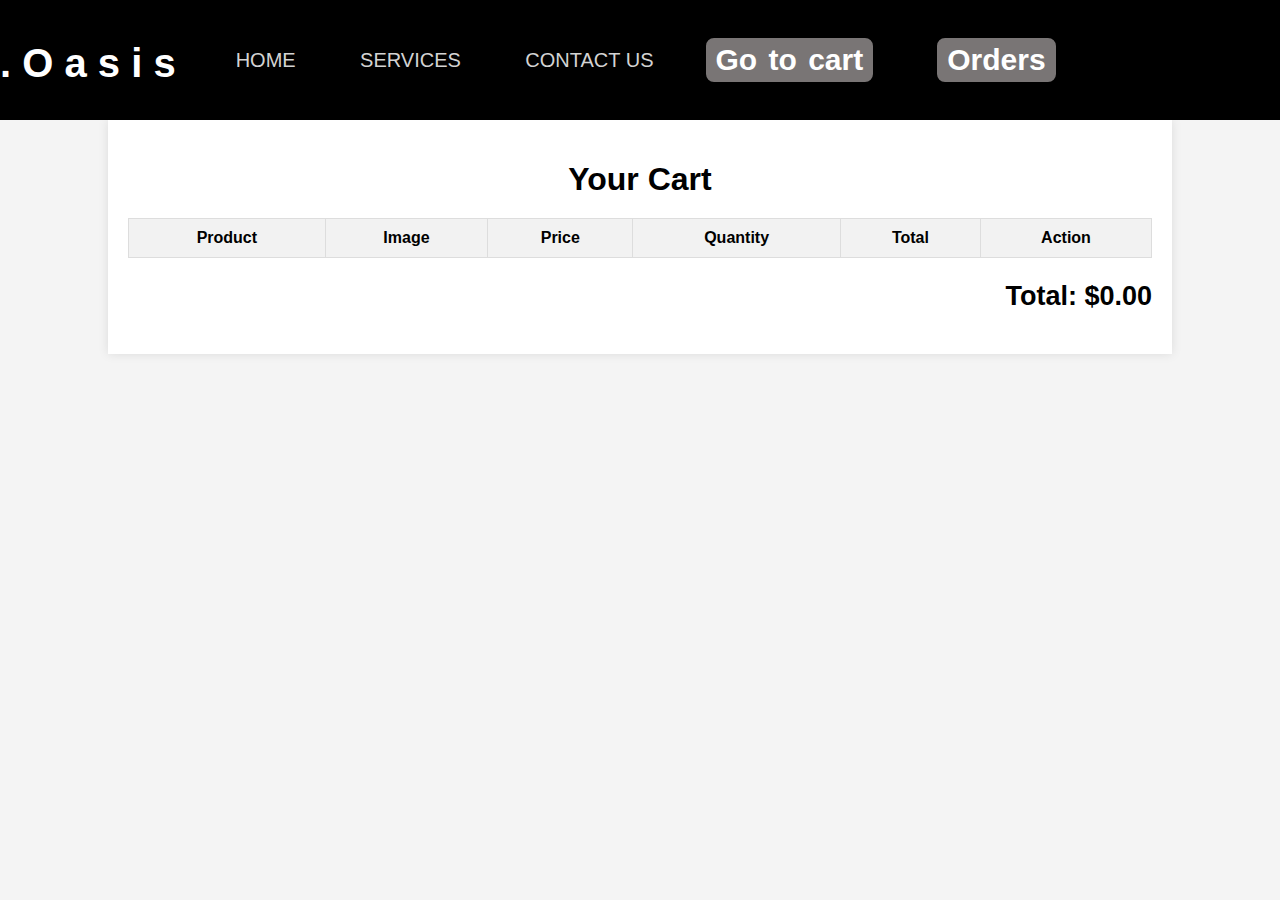
<file: newproject/cart.html>
<!DOCTYPE html>
<html lang="en">
<head>
    <meta charset="UTF-8">
    <meta name="viewport" content="width=device-width, initial-scale=1.0">
    <title>Cart</title>
    <link rel="stylesheet" href="cart.css">
</head>
<body>
    <nav id="nav">

        <div class="navTop">
            <div class="navItem">
                <h1 class="oasis">. O a s i s</h1>

            </div>
            <div class="navBottom1">
                <a onclick="window.open('index.html','_blank')" class="menuItem1">HOME</a>
                <a class="menuItem1">SERVICES</a>
                <a class="menuItem1">CONTACT US</a>
            </div>
            <div class="cartbtn" onclick="window.open('cart.html','_blank')">Go to cart
                <i class="fa-solid fa-cart-shopping"></i>
            </div>
            <div class="cartbtn1" onclick="window.open('cart.html','_blank')">Orders
                <i class="fa-solid fa-truck"></i>            </div>
        </div>
    </nav>

    <div class="cart-container">
        <h1>Your Cart</h1>
        <table class="cart-table">
            <thead>
                <tr>
                    <th>Product</th>
                    <th>Image</th>
                    <th>Price</th>
                    <th>Quantity</th>
                    <th>Total</th>
                    <th>Action</th>
                </tr>
            </thead>
            <tbody id="cartTableBody">
                <!-- Cart items will be dynamically inserted here -->
            </tbody>
        </table>
        <div class="cart-total">
            <h2>Total: $<span id="total-price">0.00</span></h2>
        </div>
    </div>
    <script src="cart.js"></script>
</body>
</html>
</file>
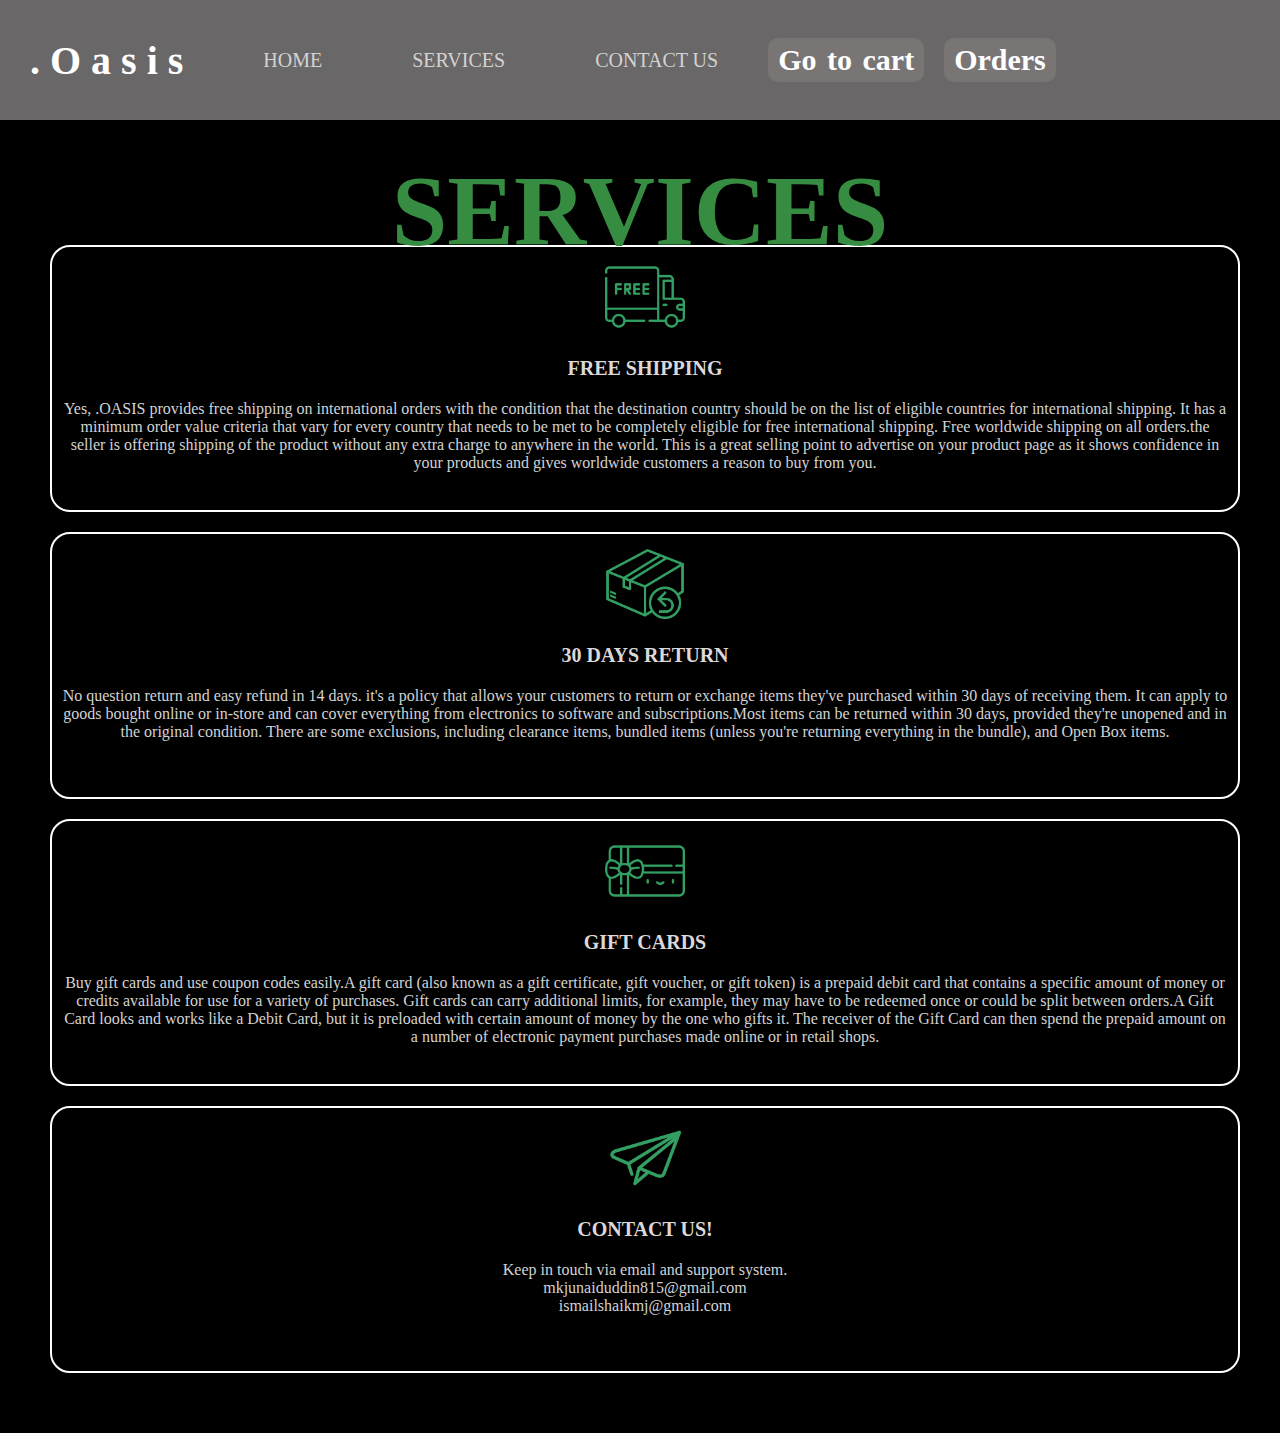
<file: newproject/serv.html>
<!DOCTYPE html>
<html lang="en">

<head>
    <meta charset="UTF-8">
    <meta name="viewport" content="width=device-width, initial-scale=1.0">
    <title>Document</title>
    <link rel="stylesheet" href="serv.css">
</head>

<body>
    <nav id="nav">

        <div class="navTop">
            <div class="navItem">
                <h1 class="oasis">. O a s i s</h1>

            </div>
            <div class="navBottom1">
                <a onclick="window.open('index.html','_blank')" class="menuItem1">HOME</a>
                <a class="menuItem1">SERVICES</a>
                <a class="menuItem1">CONTACT US</a>
            </div>
            <div class="cartbtn" onclick="window.open('cart.html','_blank')">Go to cart
                <i class="fa-solid fa-cart-shopping"></i>
            </div>
            <div class="cartbtn1" onclick="window.open('cart.html','_blank')">Orders
                <i class="fa-solid fa-truck"></i>            </div>
        </div>
    </nav>
    <div class="services">
        <h1 class="h1">SERVICES</h1>
    </div>
    <div class="features">
        <div class="feature">
            <img src="./img/shipping.png" alt="" class="featureIcon">
            <span class="featureTitle">FREE SHIPPING</span>
            <span class="featureDesc">Yes, .OASIS provides free shipping on international orders with the condition that
                the destination country should be on the list of eligible countries for international shipping. It has a
                minimum order value criteria that vary for every country that needs to be met to be completely eligible
                for free international shipping. Free worldwide shipping on all orders.the seller is offering shipping
                of the product without any extra charge to anywhere in the world. This is a great selling point to
                advertise on your product page as it shows confidence in your products and gives worldwide customers a
                reason to buy from you.</span>
        </div>
        <div class="feature">
            <img class="featureIcon" src="./img/return.png" alt="">
            <span class="featureTitle">30 DAYS RETURN</span>
            <span class="featureDesc">No question return and easy refund in 14 days. it's a policy that allows your
                customers to return or exchange items they've purchased within 30 days of receiving them. It can apply
                to goods bought online or in-store and can cover everything from electronics to software and
                subscriptions.Most items can be returned within 30 days, provided they're unopened and in the original
                condition. There are some exclusions, including clearance items, bundled items (unless you're returning
                everything in the bundle), and Open Box items.</span>
        </div>
        <div class="feature">
            <img class="featureIcon" src="./img/gift.png" alt="">
            <span class="featureTitle">GIFT CARDS</span>
            <span class="featureDesc">Buy gift cards and use coupon codes easily.A gift card (also known as a gift
                certificate, gift voucher, or gift token) is a prepaid debit card that contains a specific amount of
                money or credits available for use for a variety of purchases. Gift cards can carry additional limits,
                for example, they may have to be redeemed once or could be split between orders.A Gift Card looks and
                works like a Debit Card, but it is preloaded with certain amount of money by the one who gifts it. The
                receiver of the Gift Card can then spend the prepaid amount on a number of electronic payment purchases
                made online or in retail shops.</span>
        </div>
        <div class="feature">
            <img class="featureIcon" src="./img/contact.png" alt="">
            <span class="featureTitle">CONTACT US!</span>
            <span class="featureDesc">Keep in touch via email and support system.
                <br>mkjunaiduddin815@gmail.com<br>ismailshaikmj@gmail.com </span>
        </div>
    </div>
</body>

</html>
</file>
<file: newproject/cart.css>
/* General styles */
body {
    font-family: Arial, sans-serif;
    background-color: #f4f4f4;
    margin: 0;
    padding: 0;
}

.cart-container {
    width: 80%;
    margin: auto;
    overflow: hidden;
    padding: 20px;
    background: white;
    box-shadow: 0 0 10px rgba(0, 0, 0, 0.1);
}

h1 {
    text-align: center;
    margin-bottom: 20px;
}

.cart-table {
    width: 100%;
    border-collapse: collapse;
    margin-bottom: 20px;
}

.cart-table th, .cart-table td {
    border: 1px solid #ddd;
    padding: 10px;
    text-align: center;
}

.cart-table th {
    background-color: #f2f2f2;
    font-size: 16px;
}

.cart-table td img {
    width: 50px;
    height: auto;
    border-radius: 5px;
}

.cart-total {
    text-align: right;
    font-size: 18px;
    margin-top: 20px;
}

.quantity-controls {
    display: flex;
    justify-content: center;
    align-items: center;
}

.quantity-controls button {
    background-color: #ff6f61;
    color: white;
    border: none;
    padding: 5px 10px;
    cursor: pointer;
    border-radius: 3px;
    font-size: 16px;
    margin: 0 5px;
}

.quantity-controls button:disabled {
    background-color: #ccc;
    cursor: not-allowed;
}

.quantity-controls input {
    width: 40px;
    text-align: center;
    border: 1px solid #ddd;
    border-radius: 3px;
    padding: 5px;
    font-size: 16px;
}


body {
    font-family: "Lato", sans-serif;
    padding: 0;
    margin: 0;
  }
  
  nav {
    background-color: rgb(0, 0, 0);
    height: 120px;
    color: white;
    display: flex;
    justify-content: space-between;
    /* padding: 20px 30px; */
  }
  
  .navTop {
    display: flex;
    align-items: center;
    justify-content: space-between;
  }
  
  .navitem{
    padding: 10px;
  }
  .oasis {
    font-weight: 900;
    /* display: flex; */
    font-size: 40px;
    cursor: pointer;
    margin-right: 10px;
  }
  
  .navBottom {
    display: flex;
    /* flex-direction: center; */
    align-items: center;
    justify-content: center;
    background-color:rgb(167, 167, 250);
  
    /* border: 2px solid black; */
    /* width: 900px; */
  }
  
  .menuItem {
    /* margin-left: 40px; */
    
    cursor: pointer;
    color: rgb(255, 255, 255);
    padding: 5px 10px;
    margin-left: 40px;
    /* margin-top: 50px; */
    /* margin-left: 40px; */
    /* padding: 5px 20px; */
  }
  .menuItem:hover {
    /* background-color: white; */
    border-radius: 10px;
    color: black;
    
  }
  .menuItem1 {
    /* margin-left: 40px; */
    
    cursor: pointer;
    color: lightgray;
    padding: 5px 10px;
    margin-left: 40px;
    font-size: 20px;
    /* margin-top: 50px; */
    /* margin-left: 40px; */
    /* padding: 5px 20px; */
  }
  
  .menuItem1:hover {
    background-color: white;
    border-radius: 10px;
    color: black;
    
  }
  
  .cartbtn{
    font-size: 30px;
    position: relative;
    left: 40px;
    padding: 5px 10px;
    font-weight: 600;
    border: 2px solid black;
    background-color: rgb(121, 117, 117);
    color: white;
    border-radius: 10px;
    cursor: pointer;
    word-spacing: 3px;
  }
  
  .cartbtn1{
    font-size: 30px;
    position: relative;
    left: 80px;
    margin-left: 20px;
    padding: 5px 10px;
    font-weight: 600;
    border: 2px solid black;
    background-color: rgb(121, 117, 117);
    color: white;
    border-radius: 10px;
    cursor: pointer;
    word-spacing: 3px;
  }
  
  .cartbtn:hover{
  color: white;
  background-color: rgb(92, 92, 134);
  }
  
  .cartbtn1:hover{
    color: white;
    background-color: rgb(92, 92, 134);
    }
</file>
<file: newproject/serv.css>
* {
    padding: 0;
    margin: 0;
    box-sizing: border-box;
}

body {
    background-color: black;
    height: 100vh;
    width: 100vw;
    /* background-blend-mode: darken; */
}


nav {
    background-color: rgb(105, 103, 103);
    height: 120px;
    position: relative;
    top: 0%;
    color: white;
    display: flex;
    justify-content: space-between;
    position: fixed;
    align-items: center;
    width: 100vw;
    /* padding: 20px 30px; */
}

.navTop {
    display: flex;

    align-items: center;
    justify-content: space-between;
}

.navitem {
    padding: 10px;
}

.oasis {
    font-weight: 900;
    /* display: flex; */
    font-size: 40px;
    cursor: pointer;
    margin-left: 30px;

}

.menuItem1 {
    /* margin-left: 40px; */

    cursor: pointer;
    color: lightgray;
    padding: 10px 10px;
    margin-left: 70px;
    font-size: 20px;
}

.menuItem1:hover {
    background-color: white;
    border-radius: 10px;
    color: black;

}

.navBottom1 {
    display: flex;

}

.cartbtn{
    font-size: 30px;
    position: relative;
    left: 40px;
    padding: 5px 10px;
    font-weight: 600;
    /* border: 2px solid black; */
    background-color: rgb(121, 117, 117);
    color: white;
    border-radius: 10px;
    cursor: pointer;
    word-spacing: 3px;
  }
  
  .cartbtn1{
    font-size: 30px;
    position: relative;
    left: 40px;
    margin-left: 20px;
    padding: 5px 10px;
    font-weight: 600;
    /* border: 2px solid black; */
    background-color: rgb(121, 117, 117);
    color: white;
    border-radius: 10px;
    cursor: pointer;
    word-spacing: 3px;
  }
  
  .cartbtn:hover{
  color: white;
  background-color: rgb(92, 92, 134);
  }
  
  .cartbtn1:hover{
    color: white;
    background-color: rgb(92, 92, 134);
    }
  




.services {
    display: flex;
    justify-content: center;
    align-items: center;
    position: relative;
    top: 17%;
}

.h1 {
    font-size: 100px;
    font-weight: 900;
    color: rgb(54, 141, 66);
}













.features {
    display: flex;
    flex-direction: column;
    /* align-items: center; */
    /* justify-content: space-between; */
    padding: 40px;
    margin-top: 90px;
}

.feature {
    display: flex;
    flex-direction: column;
    align-items: center;
    text-align: center;
    border: 2px solid white;
    padding: 10px;
    border-radius: 20px;
    margin-left: 10px;
    margin-bottom: 20px;
}

.featureIcon {
    width: 80px;
    height: 80px;
    display: flex;
}

.featureTitle {
    font-size: 20px;
    font-weight: 600;
    margin: 20px;
    color: rgb(221, 216, 216);
}

.featureDesc {
    color: lightgray;
    width: 100%;
    height: 100px;
}
</file>
